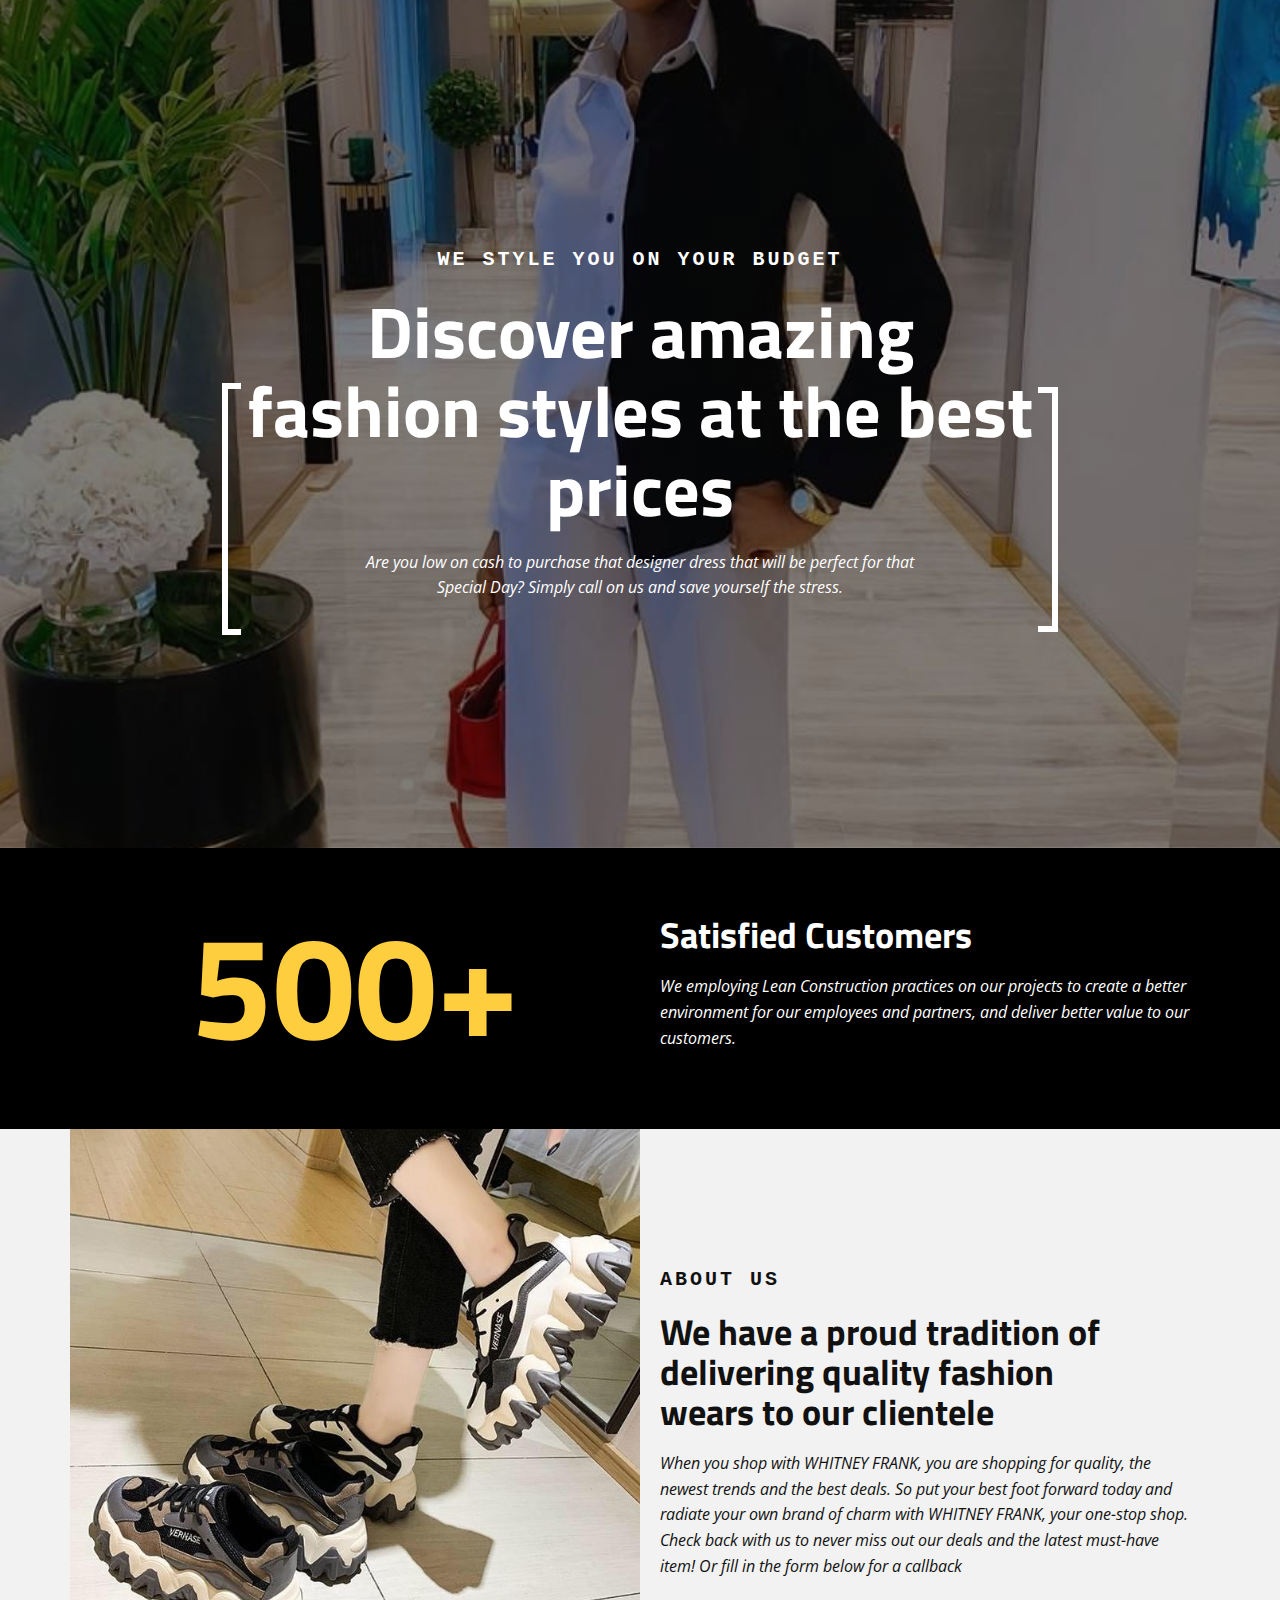
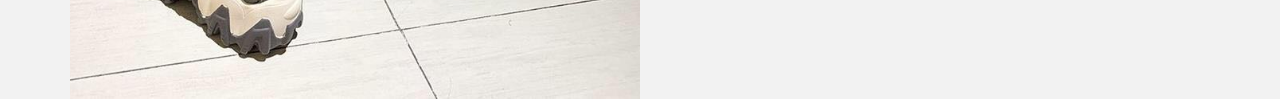
<file: index.html>
<!DOCTYPE html>
<html style="font-size: 16px;">
  <head>
    <meta name="viewport" content="width=device-width, initial-scale=1.0">
    <meta charset="utf-8">
    <meta name="keywords" content="Building Together, 450, Completed Projects, Building&nbsp;Information Modeling, We has a proud tradition of service as a General Contractor since 1974, Design &amp;Build Package, BuildingRenovation, ProjectManagement, We Offer a Wide Range of Services, Company Certifications, HealthcareBuilding, EducationBuilding, Government
                                            Building, CommercialBuilding, ResidentialBuilding, Restaurant&nbsp;Facilities, We Work With the&nbsp;Best Partners">
    <meta name="description" content="">
    <meta name="page_type" content="np-template-header-footer-from-plugin">
    <title>Page 1</title>
    <link rel="stylesheet" href="nicepage.css" media="screen">
<link rel="stylesheet" href="Page-1.css" media="screen">
    <script class="u-script" type="text/javascript" src="jquery.js" defer=""></script>
    <script class="u-script" type="text/javascript" src="nicepage.js" defer=""></script>
    <link id="u-google-font" rel="stylesheet" href="https://fonts.googleapis.com/css?family=Titillium+Web:200,200i,300,300i,400,400i,600,600i,700,700i,900|Roboto:100,100i,300,300i,400,400i,500,500i,700,700i,900,900i|Open+Sans:300,300i,400,400i,600,600i,700,700i,800,800i">
    
    
    
    <script type="application/ld+json">{
		"@context": "http://schema.org",
		"@type": "Organization",
		"name": "",
		"url": "index.html"
}</script>
    <meta property="og:title" content="Page 1">
    <meta property="og:type" content="website">
    <meta name="theme-color" content="#834496">
    <link rel="canonical" href="index.html">
    <meta property="og:url" content="index.html">
  </head>
  <body data-home-page="Page-1.html" data-home-page-title="Page 1" class="u-body">
    
    <section class="u-clearfix u-image u-shading u-section-1" id="sec-0ecc">
      <div class="u-clearfix u-sheet u-sheet-1">
        <div class="u-container-style u-expanded-width-md u-expanded-width-sm u-group u-group-1">
          <div class="u-container-layout u-valign-middle-lg u-valign-middle-md u-valign-middle-xl u-container-layout-1">
            <h5 class="u-align-center u-custom-font u-font-courier-new u-text u-text-1">WE STYLE YOU ON YOUR BUDGET</h5>
            <h1 class="u-align-center u-custom-font u-font-titillium-Web u-text u-title u-text-2" data-animation-name="bounceIn" data-animation-duration="1000" data-animation-delay="0" data-animation-direction="">Discover amazing fashion styles at the best prices</h1>
            <p class="u-align-center u-text u-text-3">Are you low on cash to purchase that designer dress that will be perfect for that Special Day? Simply call on us and save yourself the stress.</p>
            <div class="u-border-6 u-border-white u-shape u-shape-right u-shape-1"></div>
            <div class="u-border-6 u-border-white u-shape u-shape-left u-shape-2"></div>
          </div>
        </div>
      </div>
    </section>
    <section class="u-black u-clearfix u-section-2" id="sec-e8e1">
      <div class="u-clearfix u-sheet u-sheet-1">
        <div class="u-clearfix u-expanded-width u-layout-wrap u-layout-wrap-1">
          <div class="u-layout">
            <div class="u-layout-col">
              <div class="u-size-30">
                <div class="u-layout-row">
                  <div class="u-container-style u-layout-cell u-left-cell u-right-cell u-size-60 u-layout-cell-1">
                    <div class="u-container-layout"></div>
                  </div>
                </div>
              </div>
              <div class="u-size-30">
                <div class="u-layout-row">
                  <div class="u-container-style u-layout-cell u-left-cell u-size-30 u-layout-cell-2">
                    <div class="u-container-layout u-container-layout-2">
                      <h2 class="u-align-center u-custom-font u-font-titillium-Web u-text u-text-palette-4-base u-text-1" data-animation-name="jackInTheBox" data-animation-duration="1000" data-animation-delay="0" data-animation-direction="">500+</h2>
                    </div>
                  </div>
                  <div class="u-container-style u-layout-cell u-size-30 u-layout-cell-3">
                    <div class="u-container-layout">
                      <h2 class="u-custom-font u-font-titillium-Web u-text u-text-2">Satisfied Customers</h2>
                      <p class="u-text u-text-3">We employing Lean Construction practices on our projects to create a better environment for our employees and partners, and deliver better value to our customers.</p>
                    </div>
                  </div>
                </div>
              </div>
            </div>
          </div>
        </div>
      </div>
    </section>
    <section class="u-clearfix u-grey-5 u-section-3" id="sec-6acd">
      <div class="u-clearfix u-sheet u-sheet-1">
        <div class="u-clearfix u-expanded-width u-layout-wrap u-layout-wrap-1">
          <div class="u-layout">
            <div class="u-layout-row">
              <div class="u-container-style u-expand-resize u-image u-layout-cell u-left-cell u-size-30 u-image-1">
                <div class="u-container-layout"></div>
              </div>
              <div class="u-container-style u-layout-cell u-right-cell u-size-30 u-layout-cell-2">
                <div class="u-container-layout u-valign-middle-lg u-valign-middle-md u-valign-middle-sm u-valign-middle-xl u-container-layout-2">
                  <h5 class="u-custom-font u-font-courier-new u-text u-text-1">about us</h5>
                  <h2 class="u-custom-font u-font-titillium-Web u-text u-text-2">We have a proud tradition of delivering quality fashion wears to our clientele</h2>
                  <p class="u-text u-text-3">When you shop with WHITNEY FRANK, you are shopping for quality, the newest trends and the best deals. So put your best foot forward today and radiate your own brand of charm with WHITNEY FRANK, your one-stop shop. Check back with us to never miss out our deals and the latest must-have item! Or fill in the form below for a callback</p>
                </div>
              </div>
            </div>
          </div>
        </div>
      </div>
    </section>
  </body>
</html>
</file>
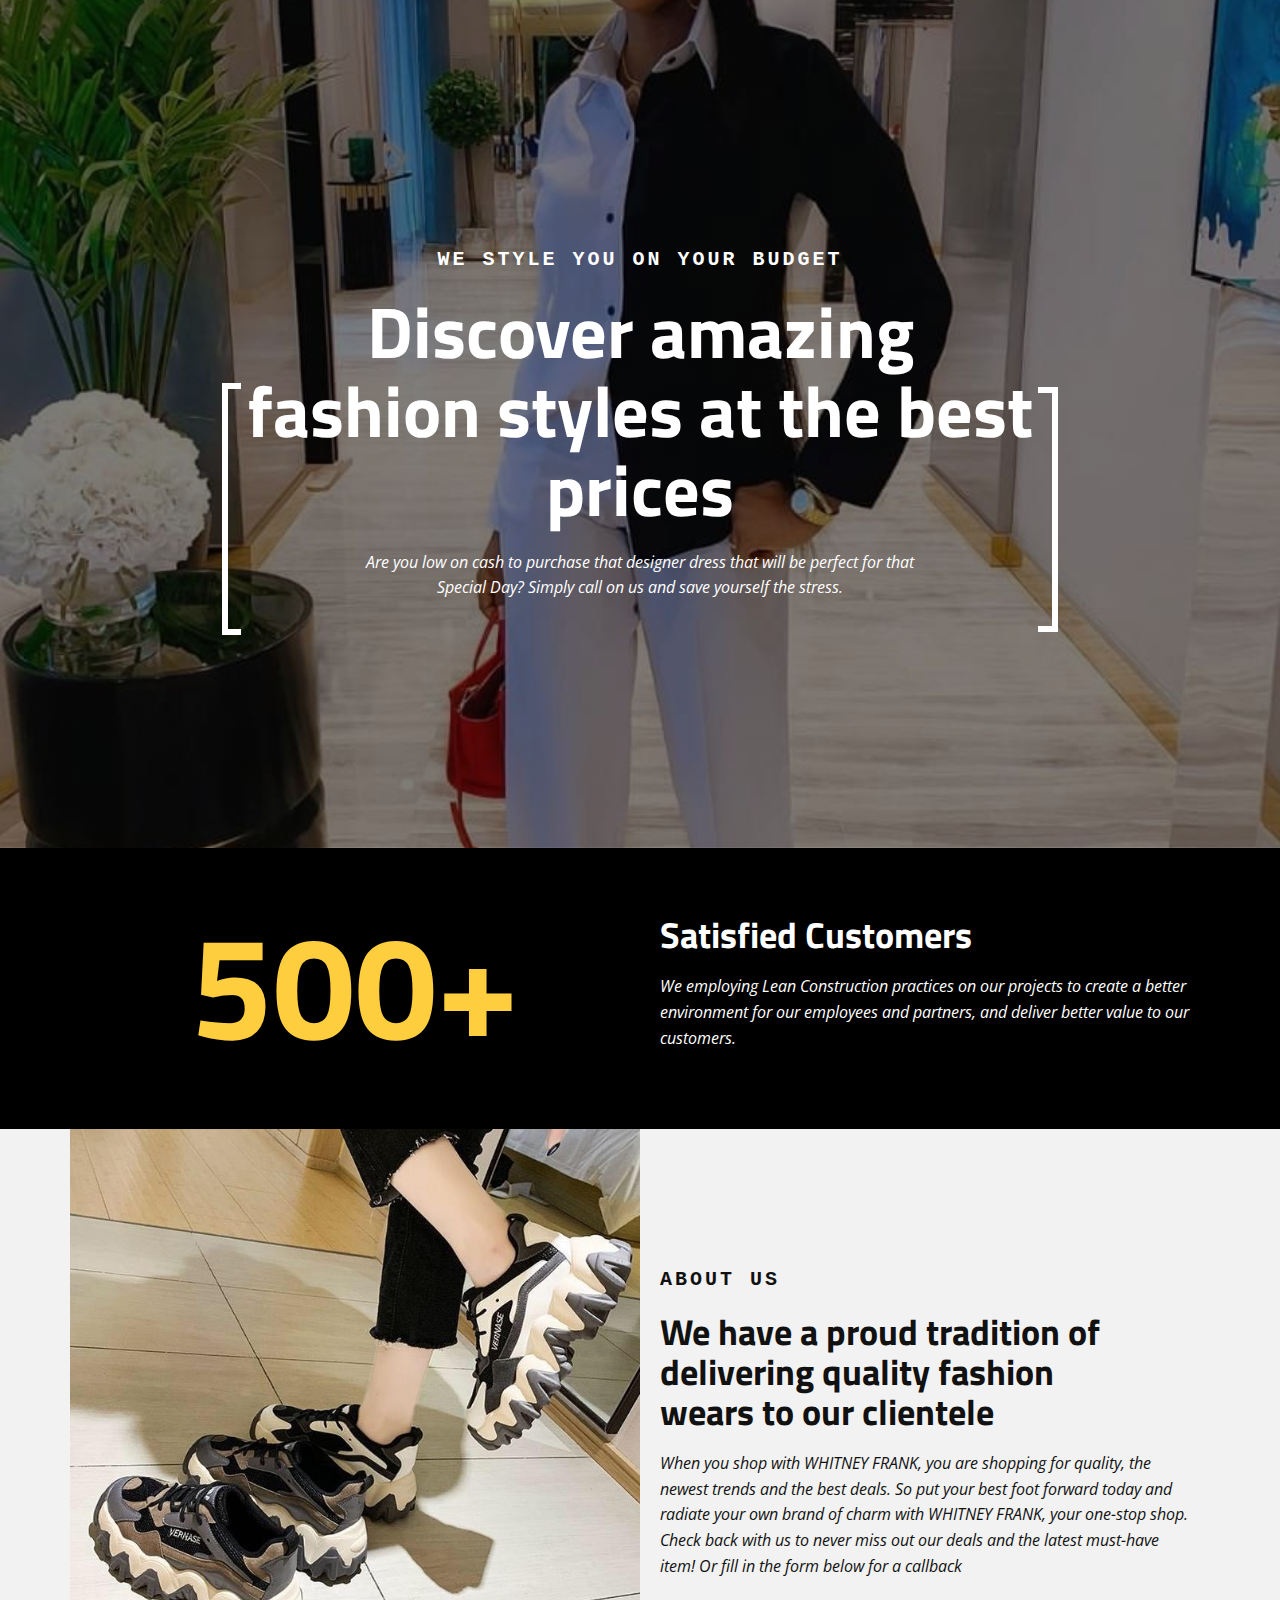
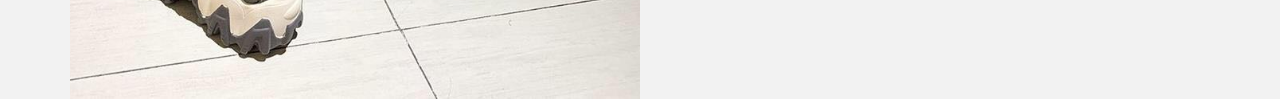
<file: Page-1.html>
<!DOCTYPE html>
<html style="font-size: 16px;">
  <head>
    <meta name="viewport" content="width=device-width, initial-scale=1.0">
    <meta charset="utf-8">
    <meta name="keywords" content="Building Together, 450, Completed Projects, Building&nbsp;Information Modeling, We has a proud tradition of service as a General Contractor since 1974, Design &amp;Build Package, BuildingRenovation, ProjectManagement, We Offer a Wide Range of Services, Company Certifications, HealthcareBuilding, EducationBuilding, Government
                                            Building, CommercialBuilding, ResidentialBuilding, Restaurant&nbsp;Facilities, We Work With the&nbsp;Best Partners">
    <meta name="description" content="">
    <meta name="page_type" content="np-template-header-footer-from-plugin">
    <title>Page 1</title>
    <link rel="stylesheet" href="nicepage.css" media="screen">
<link rel="stylesheet" href="Page-1.css" media="screen">
    <script class="u-script" type="text/javascript" src="jquery.js" defer=""></script>
    <script class="u-script" type="text/javascript" src="nicepage.js" defer=""></script>
    <link id="u-google-font" rel="stylesheet" href="https://fonts.googleapis.com/css?family=Titillium+Web:200,200i,300,300i,400,400i,600,600i,700,700i,900|Roboto:100,100i,300,300i,400,400i,500,500i,700,700i,900,900i|Open+Sans:300,300i,400,400i,600,600i,700,700i,800,800i">
    
    
    
    <script type="application/ld+json">{
		"@context": "http://schema.org",
		"@type": "Organization",
		"name": "",
		"url": "index.html"
}</script>
    <meta property="og:title" content="Page 1">
    <meta property="og:type" content="website">
    <meta name="theme-color" content="#834496">
    <link rel="canonical" href="index.html">
    <meta property="og:url" content="index.html">
  </head>
  <body class="u-body">
    
    <section class="u-clearfix u-image u-shading u-section-1" id="sec-0ecc">
      <div class="u-clearfix u-sheet u-sheet-1">
        <div class="u-container-style u-expanded-width-md u-expanded-width-sm u-group u-group-1">
          <div class="u-container-layout u-valign-middle-lg u-valign-middle-md u-valign-middle-xl u-container-layout-1">
            <h5 class="u-align-center u-custom-font u-font-courier-new u-text u-text-1">WE STYLE YOU ON YOUR BUDGET</h5>
            <h1 class="u-align-center u-custom-font u-font-titillium-Web u-text u-title u-text-2" data-animation-name="bounceIn" data-animation-duration="1000" data-animation-delay="0" data-animation-direction="">Discover amazing fashion styles at the best prices</h1>
            <p class="u-align-center u-text u-text-3">Are you low on cash to purchase that designer dress that will be perfect for that Special Day? Simply call on us and save yourself the stress.</p>
            <div class="u-border-6 u-border-white u-shape u-shape-right u-shape-1"></div>
            <div class="u-border-6 u-border-white u-shape u-shape-left u-shape-2"></div>
          </div>
        </div>
      </div>
    </section>
    <section class="u-black u-clearfix u-section-2" id="sec-e8e1">
      <div class="u-clearfix u-sheet u-sheet-1">
        <div class="u-clearfix u-expanded-width u-layout-wrap u-layout-wrap-1">
          <div class="u-layout">
            <div class="u-layout-col">
              <div class="u-size-30">
                <div class="u-layout-row">
                  <div class="u-container-style u-layout-cell u-left-cell u-right-cell u-size-60 u-layout-cell-1">
                    <div class="u-container-layout"></div>
                  </div>
                </div>
              </div>
              <div class="u-size-30">
                <div class="u-layout-row">
                  <div class="u-container-style u-layout-cell u-left-cell u-size-30 u-layout-cell-2">
                    <div class="u-container-layout u-container-layout-2">
                      <h2 class="u-align-center u-custom-font u-font-titillium-Web u-text u-text-palette-4-base u-text-1" data-animation-name="jackInTheBox" data-animation-duration="1000" data-animation-delay="0" data-animation-direction="">500+</h2>
                    </div>
                  </div>
                  <div class="u-container-style u-layout-cell u-size-30 u-layout-cell-3">
                    <div class="u-container-layout">
                      <h2 class="u-custom-font u-font-titillium-Web u-text u-text-2">Satisfied Customers</h2>
                      <p class="u-text u-text-3">We employing Lean Construction practices on our projects to create a better environment for our employees and partners, and deliver better value to our customers.</p>
                    </div>
                  </div>
                </div>
              </div>
            </div>
          </div>
        </div>
      </div>
    </section>
    <section class="u-clearfix u-grey-5 u-section-3" id="sec-6acd">
      <div class="u-clearfix u-sheet u-sheet-1">
        <div class="u-clearfix u-expanded-width u-layout-wrap u-layout-wrap-1">
          <div class="u-layout">
            <div class="u-layout-row">
              <div class="u-container-style u-expand-resize u-image u-layout-cell u-left-cell u-size-30 u-image-1">
                <div class="u-container-layout"></div>
              </div>
              <div class="u-container-style u-layout-cell u-right-cell u-size-30 u-layout-cell-2">
                <div class="u-container-layout u-valign-middle-lg u-valign-middle-md u-valign-middle-sm u-valign-middle-xl u-container-layout-2">
                  <h5 class="u-custom-font u-font-courier-new u-text u-text-1">about us</h5>
                  <h2 class="u-custom-font u-font-titillium-Web u-text u-text-2">We have a proud tradition of delivering quality fashion wears to our clientele</h2>
                  <p class="u-text u-text-3">When you shop with WHITNEY FRANK, you are shopping for quality, the newest trends and the best deals. So put your best foot forward today and radiate your own brand of charm with WHITNEY FRANK, your one-stop shop. Check back with us to never miss out our deals and the latest must-have item! Or fill in the form below for a callback</p>
                </div>
              </div>
            </div>
          </div>
        </div>
      </div>
    </section>
  </body>
</html>
</file>
<file: Page-1.css>
.u-section-1 {background-image: linear-gradient(0deg, rgba(0,0,0,0.5), rgba(0,0,0,0.5)), url("images/ImagefromiOS5.jpg"); background-position: 50% 50%}
.u-section-1 .u-sheet-1 {min-height: 765px}
.u-section-1 .u-group-1 {width: 836px; min-height: 333px; margin: 216px auto}
.u-section-1 .u-container-layout-1 {padding-left: 0; padding-right: 0}
.u-section-1 .u-text-1 {text-transform: uppercase; letter-spacing: 3px; font-weight: 700; margin: 32px 20px 0}
.u-section-1 .u-text-2 {font-weight: 700; font-size: 4.5rem; margin: 20px 20px 0}
.u-section-1 .u-text-3 {width: 579px; font-style: italic; margin: 20px auto 0}
.u-section-1 .u-shape-1 {width: 19px; height: 252px; margin: -218px auto 0 0}
.u-section-1 .u-shape-2 {width: 20px; height: 245px; margin: -248px 0 0 auto} 

@media (max-width: 1199px){ .u-section-1 .u-sheet-1 {min-height: 400px}
.u-section-1 .u-group-1 {width: 689px; height: auto}
.u-section-1 .u-text-1 {position: relative; margin-left: 16px; margin-right: 16px}
.u-section-1 .u-text-2 {position: relative; margin-left: 16px; margin-right: 16px}
.u-section-1 .u-text-3 {width: 477px; position: relative} }

@media (max-width: 991px){ .u-section-1 .u-sheet-1 {min-height: 870px}
.u-section-1 .u-group-1 {min-height: 438px; margin-bottom: 85px; margin-right: initial; margin-left: initial; width: auto}
.u-section-1 .u-text-1 {margin-top: 72px; margin-left: 13px; margin-right: 13px}
.u-section-1 .u-text-2 {margin-left: 13px; margin-right: 13px}
.u-section-1 .u-text-3 {width: 366px} }

@media (max-width: 767px){ .u-section-1 .u-group-1 {min-height: 489px; width: auto; margin-right: initial; margin-left: initial}
.u-section-1 .u-text-1 {margin-top: 45px; margin-left: 9px; margin-right: 9px}
.u-section-1 .u-text-2 {margin-left: 9px; margin-right: 9px}
.u-section-1 .u-text-3 {width: 343px}
.u-section-1 .u-shape-1 {margin-top: -274px} }

@media (max-width: 575px){ .u-section-1 .u-sheet-1 {min-height: 794px}
.u-section-1 .u-group-1 {width: 340px; margin-top: 140px; margin-left: auto; margin-right: auto}
.u-section-1 .u-text-1 {margin-left: 6px; margin-right: 6px}
.u-section-1 .u-text-2 {font-size: 3rem; margin-left: 6px; margin-right: 6px}
.u-section-1 .u-text-3 {width: 288px} }.u-section-2 {background-image: none}
.u-section-2 .u-sheet-1 {min-height: 258px}
.u-section-2 .u-layout-wrap-1 {margin: -142px auto 45px 0}
.u-section-2 .u-layout-cell-1 {min-height: 189px}
.u-section-2 .u-layout-cell-2 {min-height: 189px}
.u-section-2 .u-container-layout-2 {padding-left: 20px; padding-right: 20px}
.u-section-2 .u-text-1 {font-weight: 700; font-size: 9.125rem; margin: 10px 0}
.u-section-2 .u-layout-cell-3 {min-height: 189px}
.u-section-2 .u-text-2 {margin-left: 20px; margin-right: 20px; font-weight: 700}
.u-section-2 .u-text-3 {margin-left: 20px; margin-right: 20px; font-style: italic} 

@media (max-width: 1199px){ .u-section-2 .u-layout-wrap-1 {margin-right: initial; margin-left: initial}
.u-section-2 .u-layout-cell-1 {min-height: 178px}
.u-section-2 .u-layout-cell-2 {min-height: 200px}
.u-section-2 .u-container-layout-2 {padding-left: 16px; padding-right: 16px}
.u-section-2 .u-layout-cell-3 {min-height: 200px}
.u-section-2 .u-text-2 {margin-left: 16px; margin-right: 16px; position: relative}
.u-section-2 .u-text-3 {margin-left: 16px; margin-right: 16px; position: relative} }

@media (max-width: 991px){ .u-section-2 .u-container-layout-2 {padding-left: 13px; padding-right: 13px}
.u-section-2 .u-text-1 {margin-top: -109px; margin-bottom: 149px}
.u-section-2 .u-text-2 {margin-left: 13px; margin-right: 13px}
.u-section-2 .u-text-3 {margin-left: 13px; margin-right: 13px} }

@media (max-width: 767px){ .u-section-2 .u-sheet-1 {min-height: 324px}
.u-section-2 .u-layout-cell-2 {min-height: 66px}
.u-section-2 .u-container-layout-2 {padding-left: 9px; padding-right: 9px}
.u-section-2 .u-text-1 {margin-top: -110px; margin-bottom: 16px}
.u-section-2 .u-text-2 {margin-left: 9px; margin-right: 9px}
.u-section-2 .u-text-3 {margin-left: 9px; margin-right: 9px} }

@media (max-width: 575px){ .u-section-2 .u-container-layout-2 {padding-left: 6px; padding-right: 6px}
.u-section-2 .u-text-2 {margin-left: 6px; margin-right: 6px}
.u-section-2 .u-text-3 {margin-left: 6px; margin-right: 6px} }.u-section-3 {background-image: none}
.u-section-3 .u-sheet-1 {min-height: 570px}
.u-section-3 .u-layout-wrap-1 {margin: 0 auto 0 0}
.u-section-3 .u-image-1 {min-height: 570px; background-image: url("images/ImagefromiOS7.jpg")}
.u-section-3 .u-layout-cell-2 {min-height: 570px}
.u-section-3 .u-container-layout-2 {padding-left: 20px}
.u-section-3 .u-text-1 {margin-left: 0; margin-right: 20px; text-transform: uppercase; font-weight: 700; letter-spacing: 3px; margin-bottom: 0}
.u-section-3 .u-text-2 {font-weight: 700; margin: 20px 90px 0 0}
.u-section-3 .u-text-3 {font-style: italic; margin: 20px 20px 0 0} 

@media (max-width: 1199px){ .u-section-3 .u-layout-wrap-1 {margin-right: initial; margin-left: initial}
.u-section-3 .u-container-layout-2 {padding-left: 16px}
.u-section-3 .u-text-1 {position: relative; margin-top: 43px; margin-right: 16px}
.u-section-3 .u-text-2 {margin-right: 74px}
.u-section-3 .u-text-3 {position: relative; margin-right: 16px} }

@media (max-width: 991px){ .u-section-3 .u-sheet-1 {min-height: 657px}
.u-section-3 .u-layout-wrap-1 {margin-top: 3px; margin-right: initial; margin-left: initial}
.u-section-3 .u-image-1 {min-height: 612px}
.u-section-3 .u-layout-cell-2 {min-height: 612px}
.u-section-3 .u-container-layout-2 {padding-left: 13px}
.u-section-3 .u-text-1 {margin-top: 33px; margin-right: 13px}
.u-section-3 .u-text-2 {width: auto; position: relative; margin-top: 13px; margin-right: 0}
.u-section-3 .u-text-3 {margin-top: 13px; margin-right: 13px} }

@media (max-width: 767px){ .u-section-3 .u-sheet-1 {min-height: 1269px}
.u-section-3 .u-container-layout-2 {padding-left: 9px}
.u-section-3 .u-text-1 {margin-top: 103px; margin-right: 9px}
.u-section-3 .u-text-2 {width: NaNpx; margin-right: 43px}
.u-section-3 .u-text-3 {margin-right: 9px} }

@media (max-width: 575px){ .u-section-3 .u-sheet-1 {min-height: 1005px}
.u-section-3 .u-layout-wrap-1 {margin-top: 48px; margin-right: initial; margin-left: initial}
.u-section-3 .u-image-1 {min-height: 351px; background-position: 50% 50%}
.u-section-3 .u-layout-cell-2 {min-height: 606px}
.u-section-3 .u-container-layout-2 {padding-left: 6px}
.u-section-3 .u-text-1 {margin-top: 132px; margin-right: 6px}
.u-section-3 .u-text-2 {margin-right: 27px; width: auto}
.u-section-3 .u-text-3 {margin-right: 6px} }
</file>
